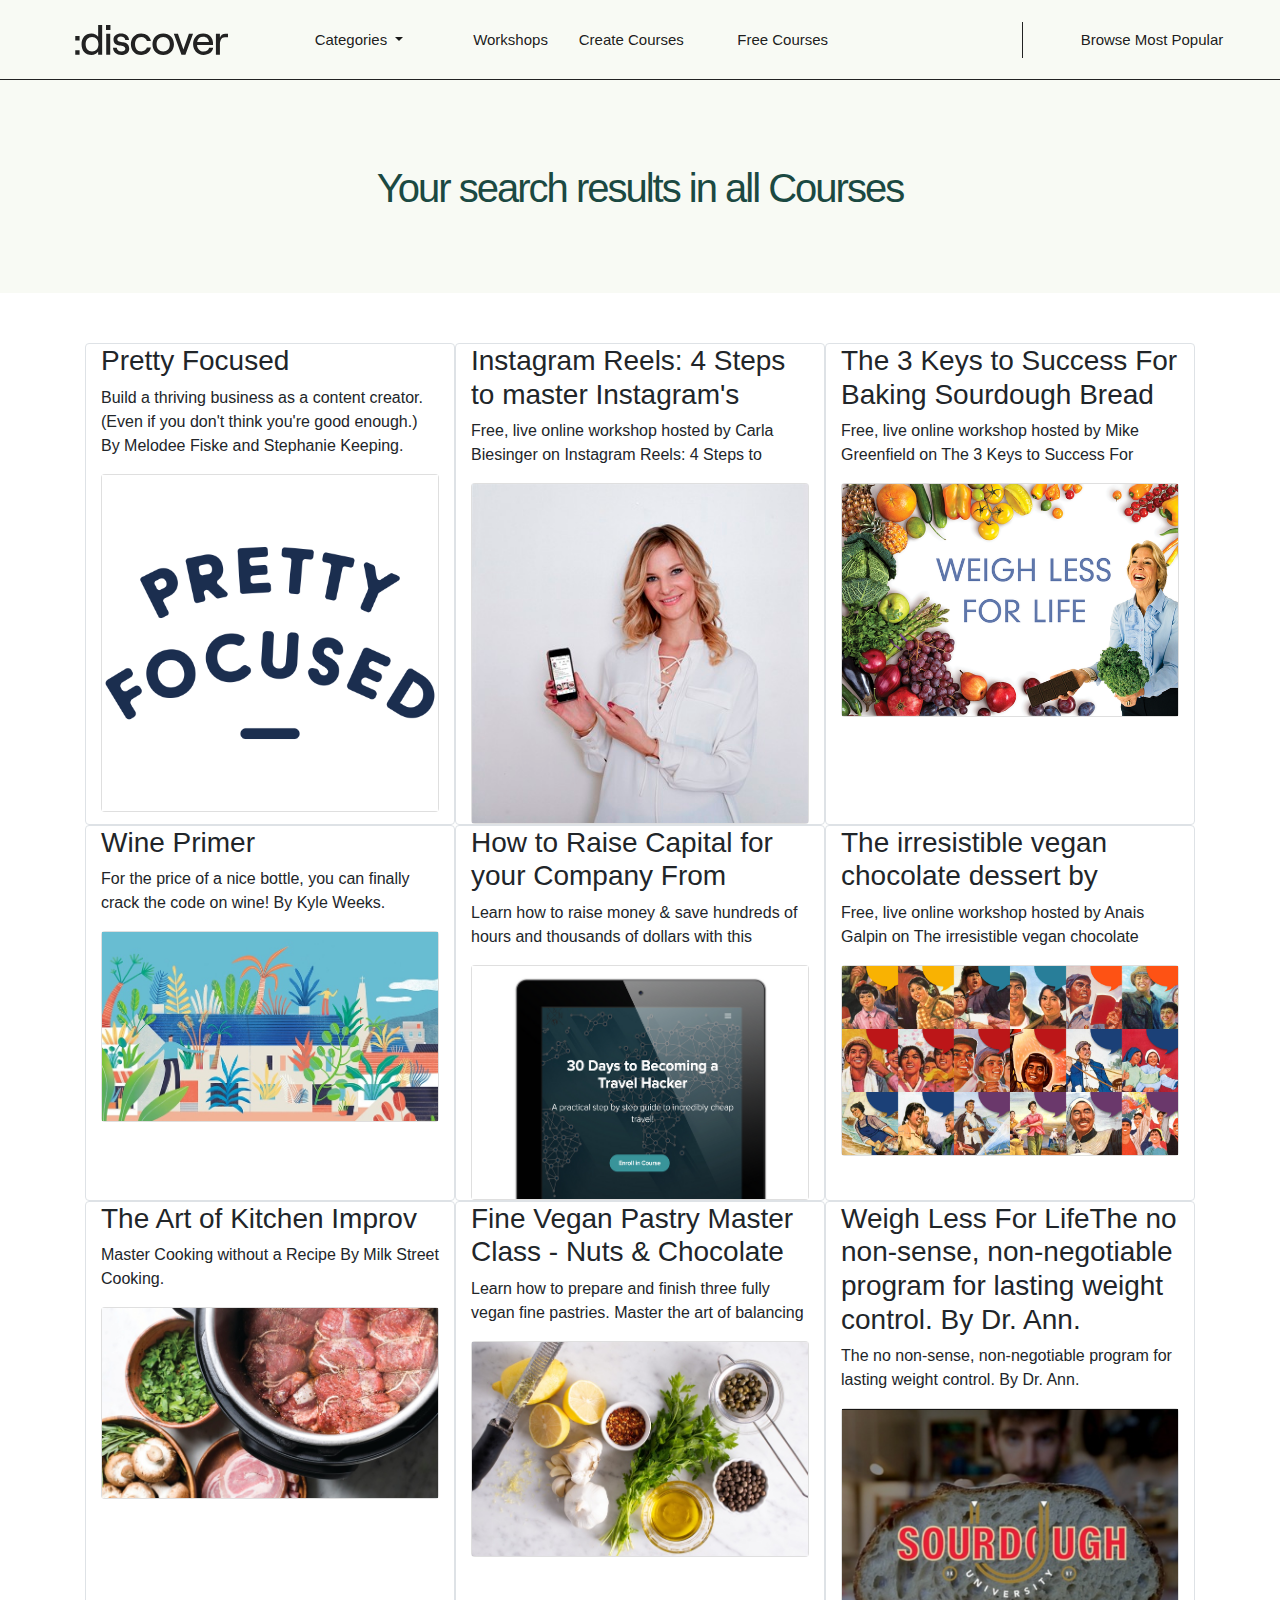
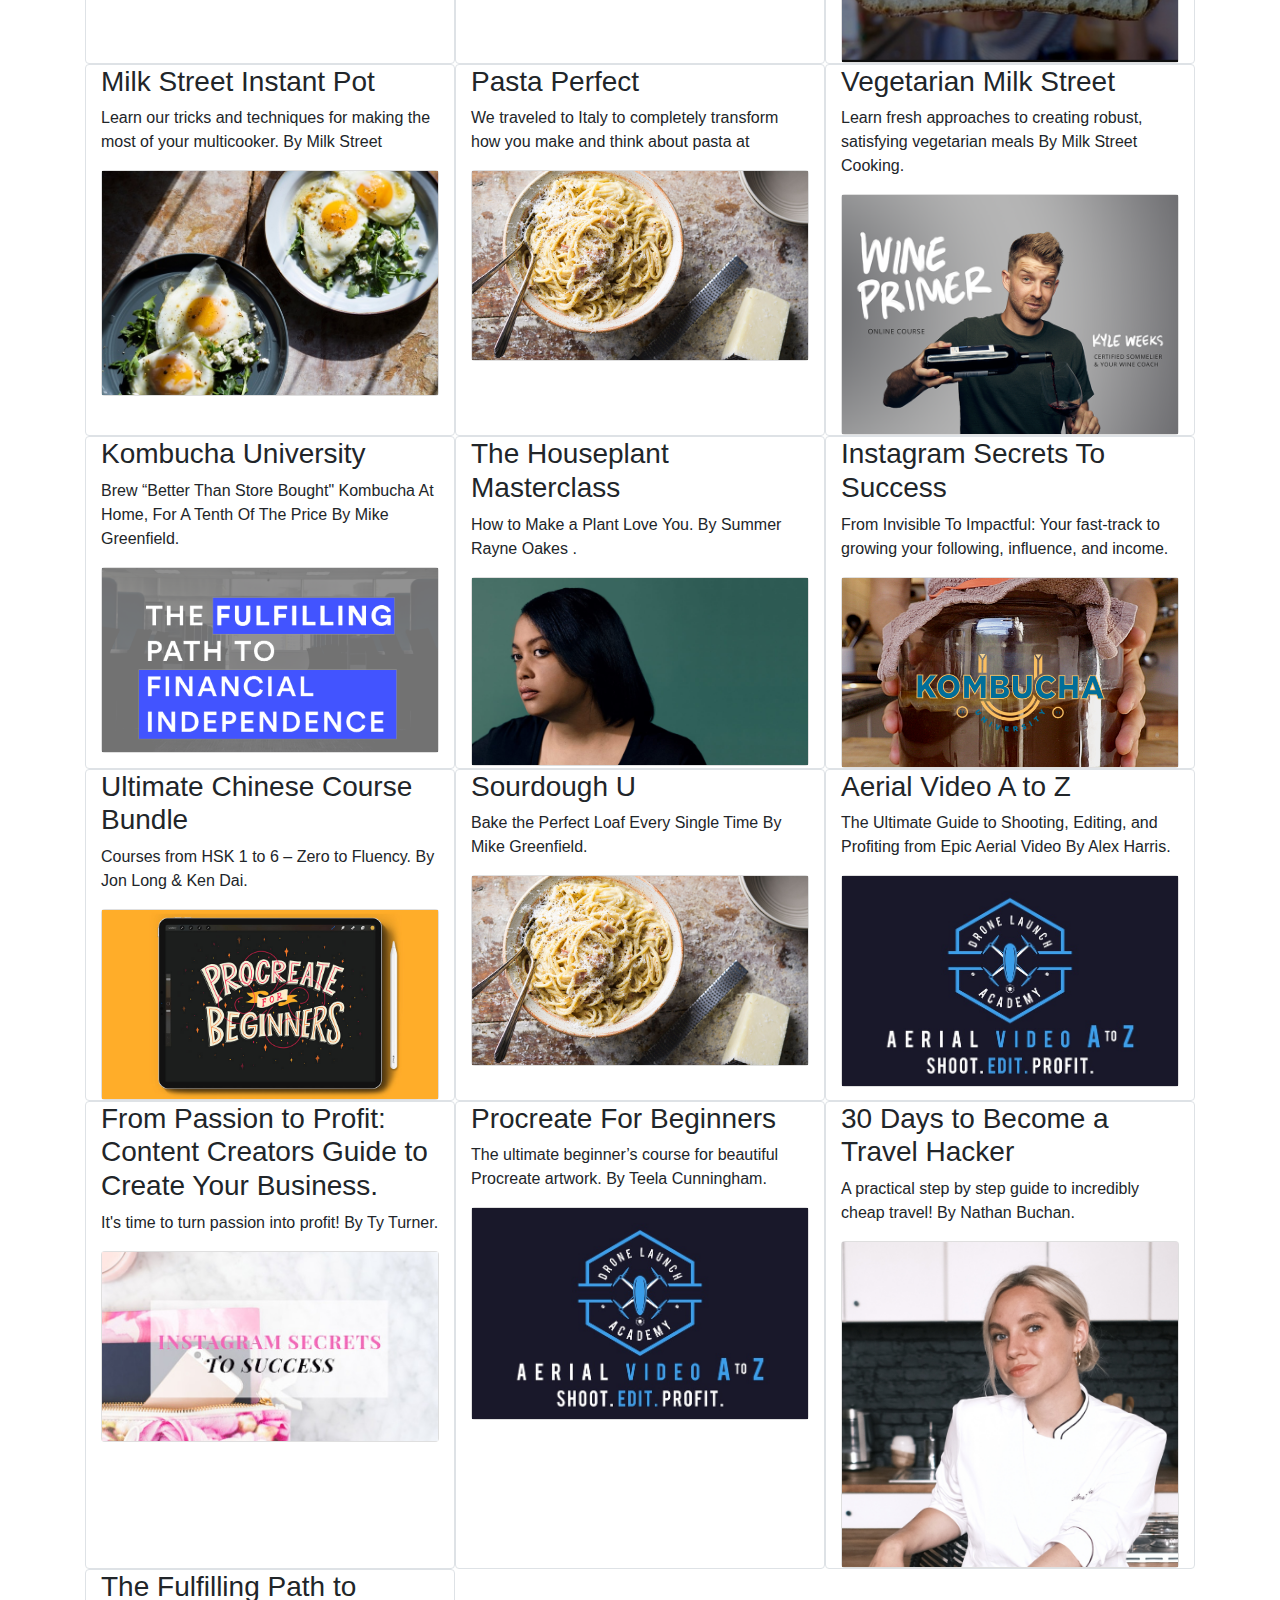
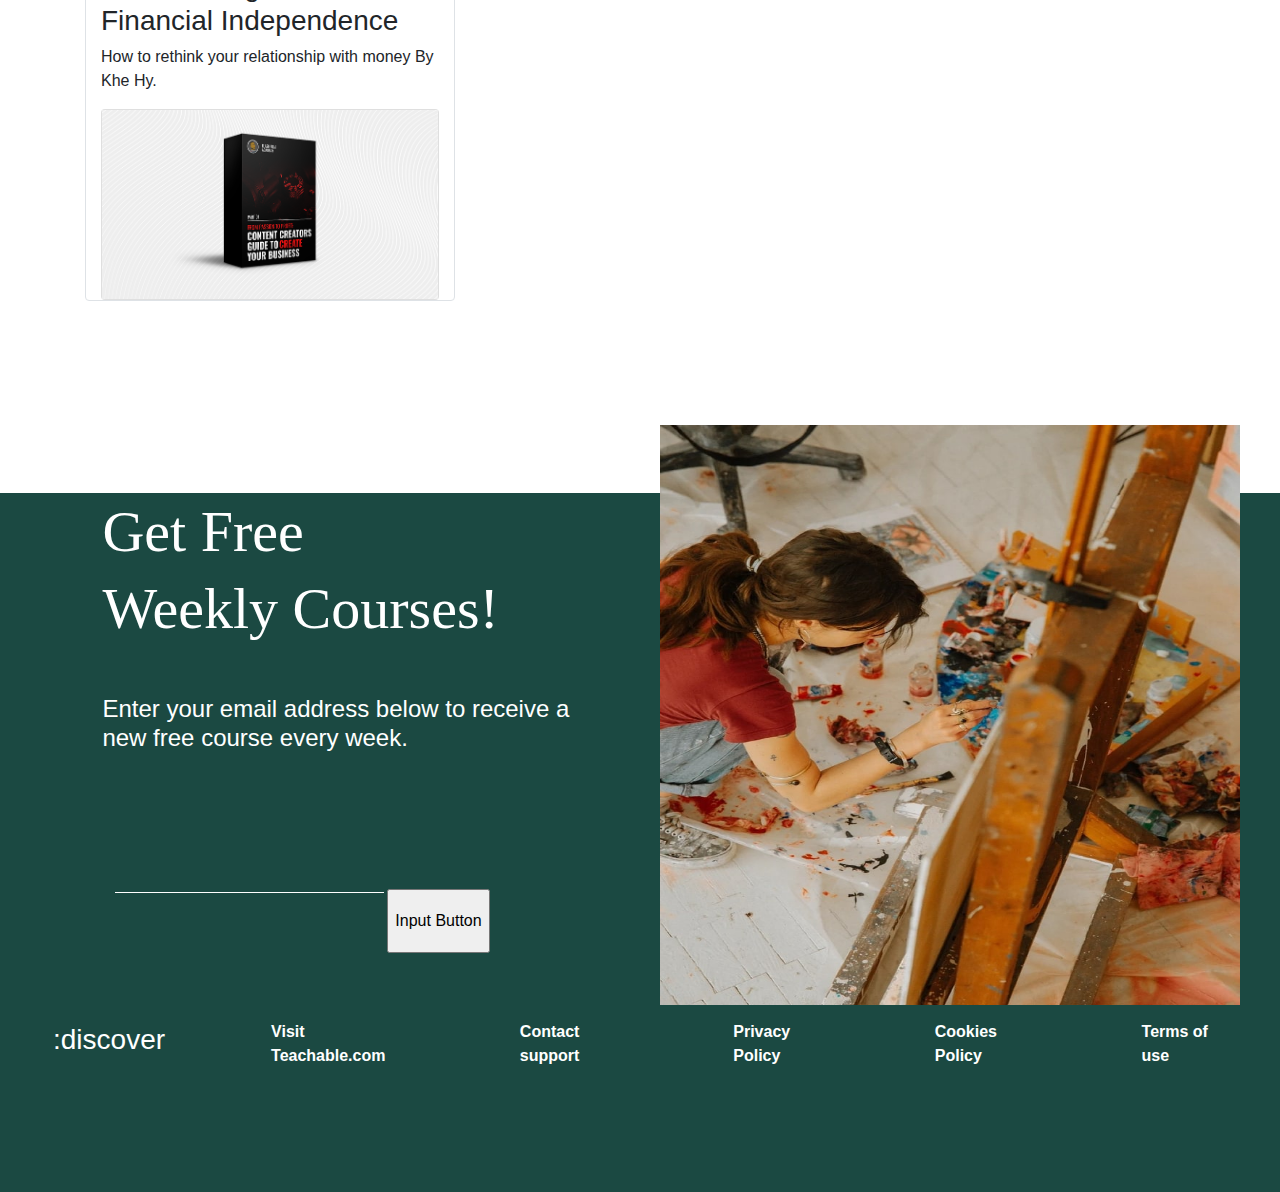
<file: index.html>
<!DOCTYPE html>
<html lang="en">

<head>
  <!-- Required meta tags -->
  <meta charset="utf-8" />
  <meta name="viewport" content="width=device-width, initial-scale=1, shrink-to-fit=no" />

  <!-- Bootstrap CSS -->
  <link rel="stylesheet" href="https://maxcdn.bootstrapcdn.com/bootstrap/4.0.0/css/bootstrap.min.css"
    integrity="sha384-Gn5384xqQ1aoWXA+058RXPxPg6fy4IWvTNh0E263XmFcJlSAwiGgFAW/dAiS6JXm" crossorigin="anonymous" />
  <link rel="preconnect" href="https://fonts.googleapis.com">
  <link rel="preconnect" href="https://fonts.gstatic.com" crossorigin>
  <link href="https://fonts.googleapis.com/css2?family=Noto+Serif&display=swap" rel="stylesheet">


  <title>Bilal Foof Website</title>

  <style >
    #navvv {
      font-size: 15px;
      line-height: 20px;
      position: fixed;
      left: 0px;
      top: 0px;
      right: 0px;
      z-index: 99999;
      width: 100%;
      height: 80px;
      padding-left: 60px;
      border-bottom: 1px solid #222;
      background-color: #f8faf4;
    }

    #leftside {
      border-left: 1px solid #222;
      padding-left: 50px;
    }

    .nav2 {
      height: 293px;
      background-color: #f8faf4;
      margin-bottom: 50px;
    }

    .heading {
      letter-spacing: -2px;
      margin-top: 120px;
      color: #1b4942;
      line-height: 40px;
      font-weight: 400;
      font-family: sans-serif;
      text-align: center;
    }
  </style>
</head>

<body>
  <div class="container-fluid">
    <div class="row">
      <nav class="navbar navbar-expand-lg navbar-light" id="navvv">
        <a class="navbar-brand col-lg-2" href="#">
          <img src="logo.svg" alt="" width="" height="30" />
        </a>
        <button class="navbar-toggler ml-auto" type="button" data-toggle="collapse" data-target="#navbarNavDropdown"
          aria-controls="navbarNavDropdown" aria-expanded="false" aria-label="Toggle navigation">
          <span class="navbar-toggler-icon"></span>
        </button>

        <div class="collapse navbar-collapse col-lg-10" id="navbarNavDropdown">
          <ul class="navbar-nav col-lg-8">
            <li class="nav-item dropdown active col-lg-3">
              <a class="nav-link dropdown-toggle" href="#" id="navbarDropdownMenuLink" data-toggle="dropdown"
                aria-haspopup="true" aria-expanded="false">
                Categories
              </a>
              <div class="dropdown-menu" aria-labelledby="navbarDropdownMenuLink">
                <a class="dropdown-item" href="#">Action</a>
                <a class="dropdown-item" href="#">Another action</a>
                <a class="dropdown-item" href="#">Something else here</a>
              </div>
            </li>
            <li class="nav-item active col-lg-2">
              <a class="nav-link" href="#"> Workshops</a>
            </li>
            <li class="nav-item active col-lg-3">
              <a class="nav-link" href="#">Create Courses</a>
            </li>
            <li class="nav-item active col-lg-3">
              <a class="nav-link" href="#">Free Courses </a>
            </li>
          </ul>
          <ul class="navbar-nav col-lg-3 ml-auto" id="leftside">
            <li class="nav-item active">
              <a class="nav-link">Browse Most Popular </a>
            </li>
          </ul>
        </div>
      </nav>
    </div>
  </div>

  <div class="nav2">
    <h1>.</h1>

    <h1 class="heading">Your search results in all Courses</h1>
  </div>

  <div class="courses row">
    <div class="container">
      <div class="container">
        <div class="row">
          <div class="col-lg-4 col-sm-6 col-md-6 border card">
            <h3>Pretty Focused</h3>
            <p>
              Build a thriving business as a content creator. (Even if you
              don't think you're good enough.) By Melodee Fiske and Stephanie
              Keeping.
            </p>
            <div class="card imaged">
              <image src="./images/603fed48d5368019b0bebcf7_8ef8368ac257-primarylogo_navy.jpg" class="bg-image"></image>
            </div>
          </div>
          <div class="col-lg-4 col-sm-6 col-md-6 border card">
            <h3>Instagram Reels: 4 Steps to master Instagram's</h3>
            <p>
              Free, live online workshop hosted by Carla Biesinger on
              Instagram Reels: 4 Steps to
            </p>
            <div class="card imaged">
              <image src="./images/5f6a5e73b5a44f4a0d4a29f7_IG Ad.jpg" class="bg-image"></image>
            </div>
          </div>
          <div class="col-lg-4 col-sm-6 col-md-6 border card">
            <h3>The 3 Keys to Success For Baking Sourdough Bread</h3>
            <p>
              Free, live online workshop hosted by Mike Greenfield on The 3
              Keys to Success For
            </p>
            <div class="card imaged">
              <image src="./images/5daa3c874a50f2fb19cb783b_weighlessforlife.png" class="bg-image"></image>
            </div>
          </div>
          <div class="col-lg-4 col-sm-6 col-md-6 border card">
            <h3>Wine Primer</h3>
            <p>
              For the price of a nice bottle, you can finally crack the code
              on wine! By Kyle Weeks.
            </p>
            <div class="card imaged">
              <image src="./images/5dab62c84a3d9c1576754f4c_houseplantmasterclass.jpg" class="bg-image"></image>
            </div>
          </div>
          <div class="col-lg-4 col-sm-6 col-md-6 border card">
            <h3>How to Raise Capital for your Company From</h3>
            <p>
              Learn how to raise money & save hundreds of hours and thousands
              of dollars with this
            </p>
            <div class="card imaged">
              <image src="./images/5db0a67874548d2ec5487ebe_30daystobecometravelhacker.png" class="bg-image"></image>
            </div>
          </div>
          <div class="col-lg-4 col-sm-6 col-md-6 border card">
            <h3>The irresistible vegan chocolate dessert by</h3>
            <p>
              Free, live online workshop hosted by Anais Galpin on The
              irresistible vegan chocolate
            </p>
            <div class="card imaged">
              <image src="./images/5db38c1aeebc29ee45e64529_chinesezerotohero.jpg" class="bg-image"></image>
            </div>
          </div>
          <div class="col-lg-4 col-sm-6 col-md-6 border card">
            <h3>The Art of Kitchen Improv</h3>
            <p>Master Cooking without a Recipe By Milk Street Cooking.</p>
            <div class="card imaged">
              <image src="./images/5e9a21c9279a99db074f27ad_thumbnail (1).jpg" class="bg-image"></image>
            </div>
          </div>
          <div class="col-lg-4 col-sm-6 col-md-6 border card">
            <h3>Fine Vegan Pastry Master Class - Nuts & Chocolate</h3>
            <p>
              Learn how to prepare and finish three fully vegan fine pastries.
              Master the art of balancing
            </p>
            <div class="card imaged">
              <img src="./images/5e9854b7629a8fddaa8f27ef_MS_11.20.19_60.jpg" alt=""></image>
            </div>
          </div>
          <div class="col-lg-4 col-sm-6 col-md-6 border card">
            <h3>
              Weigh Less For LifeThe no non-sense, non-negotiable program for
              lasting weight control. By Dr. Ann.
            </h3>
            <p>
              The no non-sense, non-negotiable program for lasting weight
              control. By Dr. Ann.
            </p>
            <div class="card imaged">
              <image src="./images/5e91c3f5961046755e7351a0_Screen Shot 2020-04-11 at 9.19.38 AM.png" class="bg-image">
              </image>
            </div>
          </div>
          <div class="col-lg-4 col-sm-6 col-md-6 border card">
            <h3>Milk Street Instant Pot</h3>
            <p>
              Learn our tricks and techniques for making the most of your
              multicooker. By Milk Street
            </p>
            <div class="card imaged">
              <image src="./images/5e99ab719c91d4580b5b1e24_01.25.19CPK-277.jpg" class="bg-image"></image>
            </div>
          </div>
          <div class="col-lg-4 col-sm-6 col-md-6 border card">
            <h3>Pasta Perfect</h3>
            <p>
              We traveled to Italy to completely transform how you make and
              think about pasta at
            </p>
            <div class="card imaged">
              <image src="./images/5f0dbd2e57fed856c19eb929_Pasta Perfect Sales Page Art-new (1).jpg" class="bg-image"></image>
            </div>
          </div>
          <div class="col-lg-4 col-sm-6 col-md-6 border card">
            <h3>Vegetarian Milk Street</h3>
            <p>
              Learn fresh approaches to creating robust, satisfying vegetarian
              meals By Milk Street Cooking.
            </p>
            <div class="card imaged">
              <image src="./images/5e93873a65892b151515be74_Screen Shot 2020-04-12 at 4.33.49 PM.png" class="bg-image">
              </image>
            </div>
          </div>
          <div class="col-lg-4 col-sm-6 col-md-6 border card">
            <h3>Kombucha University</h3>
            <p>
              Brew “Better Than Store Bought" Kombucha At Home, For A Tenth Of
              The Price By Mike Greenfield.
            </p>
            <div class="card imaged">
              <image src="./images/5eb09dfce436561323aa90b8_FFI_960.png" class="bg-image"></image>
            </div>
          </div>
          <div class="col-lg-4 col-sm-6 col-md-6 border card">
            <h3>The Houseplant Masterclass</h3>
            <p>How to Make a Plant Love You. By Summer Rayne Oakes .</p>
            <div class="card imaged">
              <image src="./images/5eb18a375e4d186b9dddf694_Screen Shot 2019-07-30 at 3.12.45 PM (1).png"
                class="bg-image"></image>
            </div>
          </div>
          <div class="col-lg-4 col-sm-6 col-md-6 border card">
            <h3>Instagram Secrets To Success</h3>
            <p>
              From Invisible To Impactful: Your fast-track to growing your
              following, influence, and income.
            </p>
            <div class="card imaged">
              <image src="./images/5ed15ecf5b6f4963d8997928_KombuchaU Logo Shot  (1).jpg" class="bg-image"></image>
            </div>
          </div>
          <div class="col-lg-4 col-sm-6 col-md-6 border card">
            <h3>Ultimate Chinese Course Bundle</h3>
            <p>
              Courses from HSK 1 to 6 – Zero to Fluency. By Jon Long & Ken
              Dai.
            </p>
            <div class="card imaged">
              <image src="./images/5ee93b8217ba40477016a5f1_Procreate-for-Beginners-course-thumbnail.jpg"
                class="bg-image"></image>
            </div>
          </div>
          <div class="col-lg-4 col-sm-6 col-md-6 border card">
            <h3>Sourdough U</h3>
            <p>Bake the Perfect Loaf Every Single Time By Mike Greenfield.</p>
            <div class="card imaged">
              <image src="./images/5f0dbd2e57fed856c19eb929_Pasta Perfect Sales Page Art-new (1).jpg" class="bg-image">
              </image>
            </div>
          </div>
          <div class="col-lg-4 col-sm-6 col-md-6 border card">
            <h3>Aerial Video A to Z</h3>
            <p>
              The Ultimate Guide to Shooting, Editing, and Profiting from Epic
              Aerial Video By Alex Harris.
            </p>
            <div class="card imaged">
              <image src="./images/5f233ca06e3484732e3f77e7_aerial video a to z logo.jpg" class="bg-image"></image>
            </div>
          </div>
          <div class="col-lg-4 col-sm-6 col-md-6 border card">
            <h3>
              From Passion to Profit: Content Creators Guide to Create Your
              Business.
            </h3>
            <p>It's time to turn passion into profit! By Ty Turner.</p>
            <div class="card imaged">
              <image src="./images/5f6a63faeafbe3a5fa18dadc_SALES PAGE 2.jpg" class="bg-image"></image>
            </div>
          </div>
          <div class="col-lg-4 col-sm-6 col-md-6 border card">
            <h3>Procreate For Beginners</h3>
            <p>
              The ultimate beginner’s course for beautiful Procreate artwork.
              By Teela Cunningham.
            </p>
            <div class="card imaged">
              <image src="./images/5f233ca06e3484732e3f77e7_aerial video a to z logo.jpg" class="bg-image"></image>
            </div>
          </div>
          <div class="col-lg-4 col-sm-6 col-md-6 border card">
            <h3>30 Days to Become a Travel Hacker</h3>
            <p>
              A practical step by step guide to incredibly cheap travel! By
              Nathan Buchan.
            </p>
            <div class="card imaged">
              <image src="./images/601d949967a939575672a6b2_anais.jpg" class="bg-image"></image>
            </div>
          </div>
          <div class="col-lg-4 col-sm-6 col-md-6 border card">
            <h3>The Fulfilling Path to Financial Independence</h3>
            <p>How to rethink your relationship with money By Khe Hy.</p>
            <div class="card imaged">
              <image src="./images/606f597b91dd420678319e55_ffa_create.png" class="bg-image"></image>
            </div>
          </div>
        </div>
      </div>
    </div>
  </div>

  <!-- Footer -->

  <div class="footer" style="
        background-color: #1b4942;
        width: 1349 rem;
        height: 699px;
        margin-top: 20%;
        color: white;
        margin-top:-15%;
      ">
    <div style="
          justify-content: space-between;
          margin: 30%;

          /* margin-bottom: 60%;
          /* margin-right:60% ; */
          /* padding-bottom: 40%; */ 
          /* font-size: 58px; */
          /* line-height: 77px; */
          /* font-weight: 300; */
        ">

      <div style="margin-right: 80px;
     margin-left:-55%;
     
     ">
        <h1 style="
font-family:reckless;font-size: 511%;padding-bottom: 40px;
    font-size: 58px;
    line-height: 77px;
    font-weight: 300;

">
          Get Free <br />
          Weekly Courses!
        </h1>
      </div>
      <h4 style=" margin-left:-55%">
        Enter your email address below to receive a <br />
        new free course every week.
      </h4>
      <!-- <h2>:discover</h2>
        <h5>Visit Teachable.com    Contact support</h5>
         -->


    </div>

    <div class="img">
      <img src="/images/image1.jpeg" alt="default image" style="height:580px; width:580px;margin-top: -870px;
        margin-left: 660px; " />
    </div>
    <div>
      <hr style="height:1px;border-width:0;background-color:white;margin-left: 9%; margin-right: 70%;margin-top: -21%;
        ">
      <div class="butt" style="
        color: #222;
        
        text-align: center;
        /* display: inline-block; */
        font-size: 16px;
        margin: 14px 6px;
        cursor: pointer;
        transition-duration: 0.4s;
      
        ">

        <input type="button" class="button" value="Input Button"
          style="margin-right: 403px;padding: 18px 6px;margin-top: -900%;">
      </div>
      <div>

        <style>
          table {
            font-family: arial, sans-serif;
            width: 100%;

          }

          td,
          th {

            text-align: centre;
            padding: 53px;

          }
        </style>

        <table>
          <tr>
            <th>
              <h3>:discover</h3>
            </th>
            <th>Visit Teachable.com</th>
            <th>Contact support</th>
            <th>Privacy Policy</th>
            <th>Cookies Policy</th>
            <th>Terms of use</th>
          </tr>

        </table>

      </div>
    </div>

  </div>

  <!-- Optional JavaScript
    <span class="input-group-text" id="">First and last name</span> -->
  <!-- jQuery first, then Popper.js, then Bootstrap JS -->
  <script src="https://code.jquery.com/jquery-3.2.1.slim.min.js"
    integrity="sha384-KJ3o2DKtIkvYIK3UENzmM7KCkRr/rE9/Qpg6aAZGJwFDMVNA/GpGFF93hXpG5KkN"
    crossorigin="anonymous"></script>
  <script src="https://cdnjs.cloudflare.com/ajax/libs/popper.js/1.12.9/umd/popper.min.js"
    integrity="sha384-ApNbgh9B+Y1QKtv3Rn7W3mgPxhU9K/ScQsAP7hUibX39j7fakFPskvXusvfa0b4Q"
    crossorigin="anonymous"></script>
  <script src="https://maxcdn.bootstrapcdn.com/bootstrap/4.0.0/js/bootstrap.min.js"
    integrity="sha384-JZR6Spejh4U02d8jOt6vLEHfe/JQGiRRSQQxSfFWpi1MquVdAyjUar5+76PVCmYl"
    crossorigin="anonymous"></script>
</body>

</html>
</file>
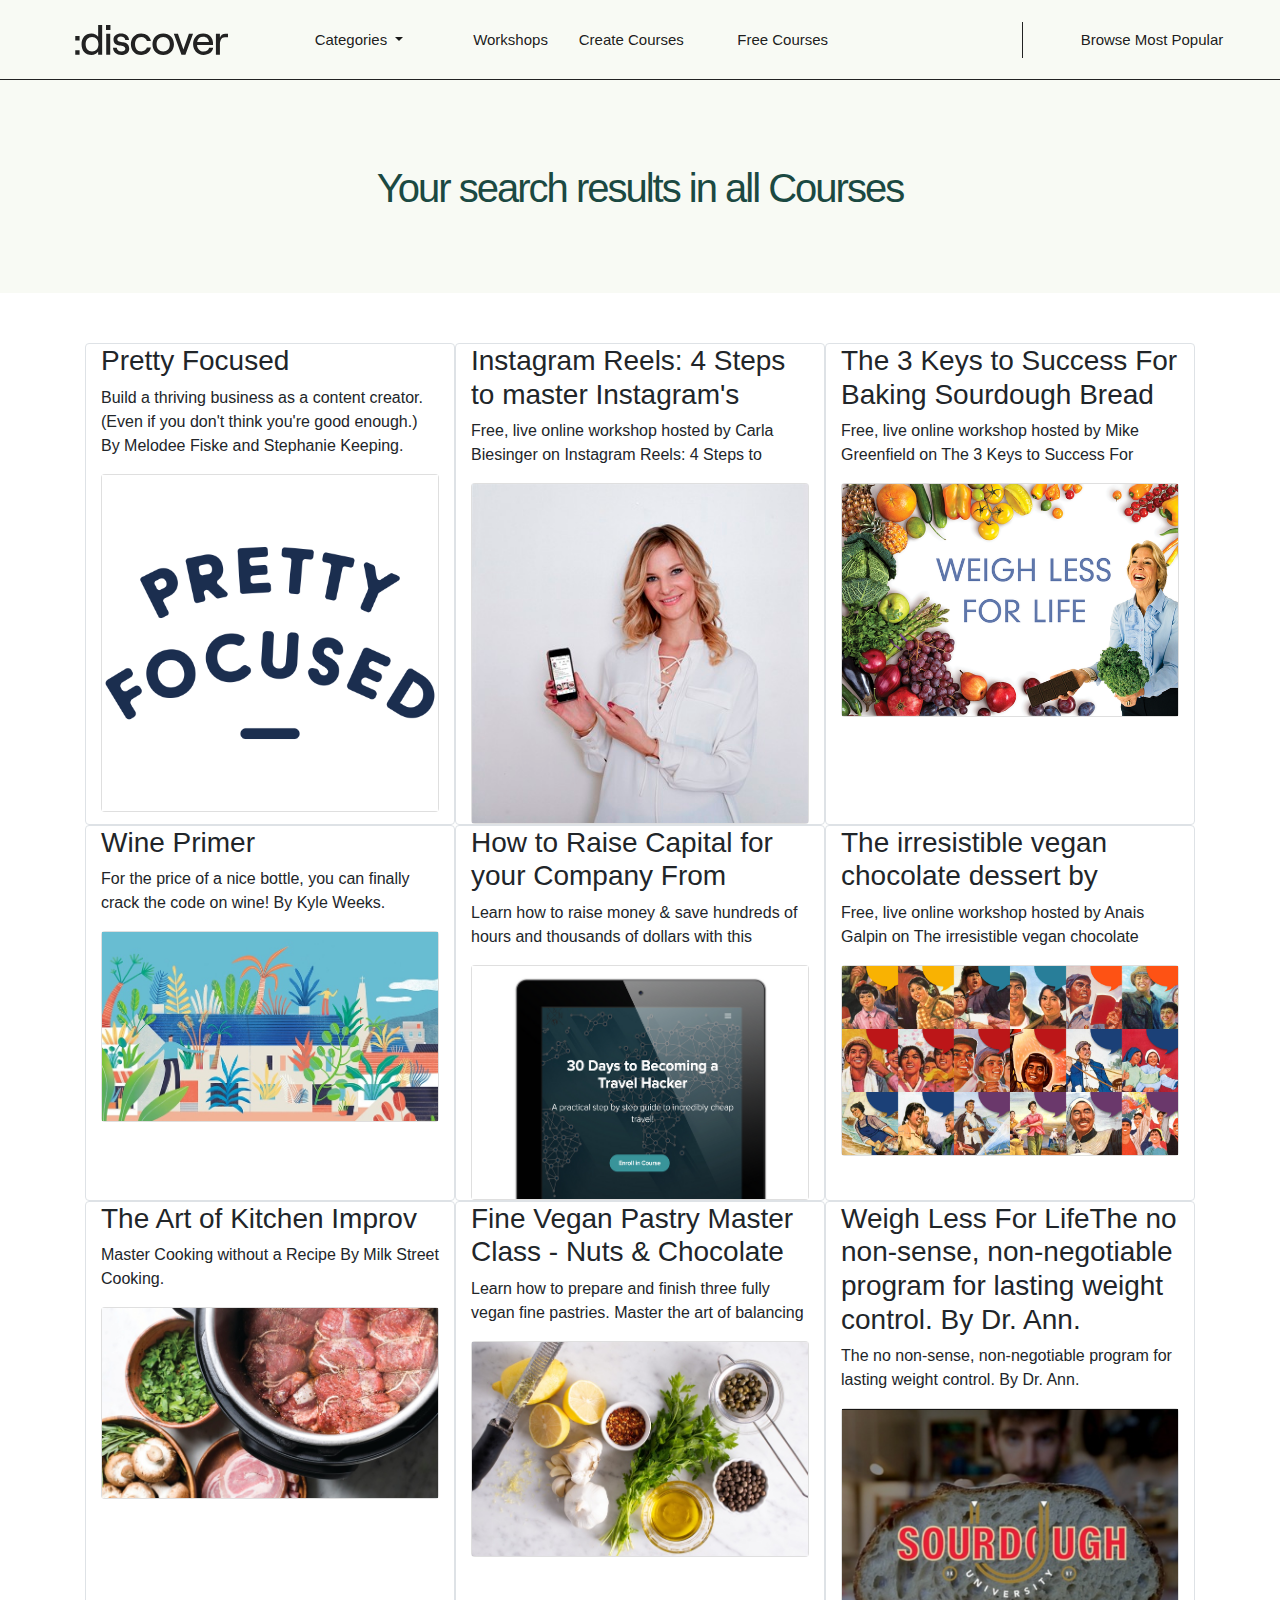
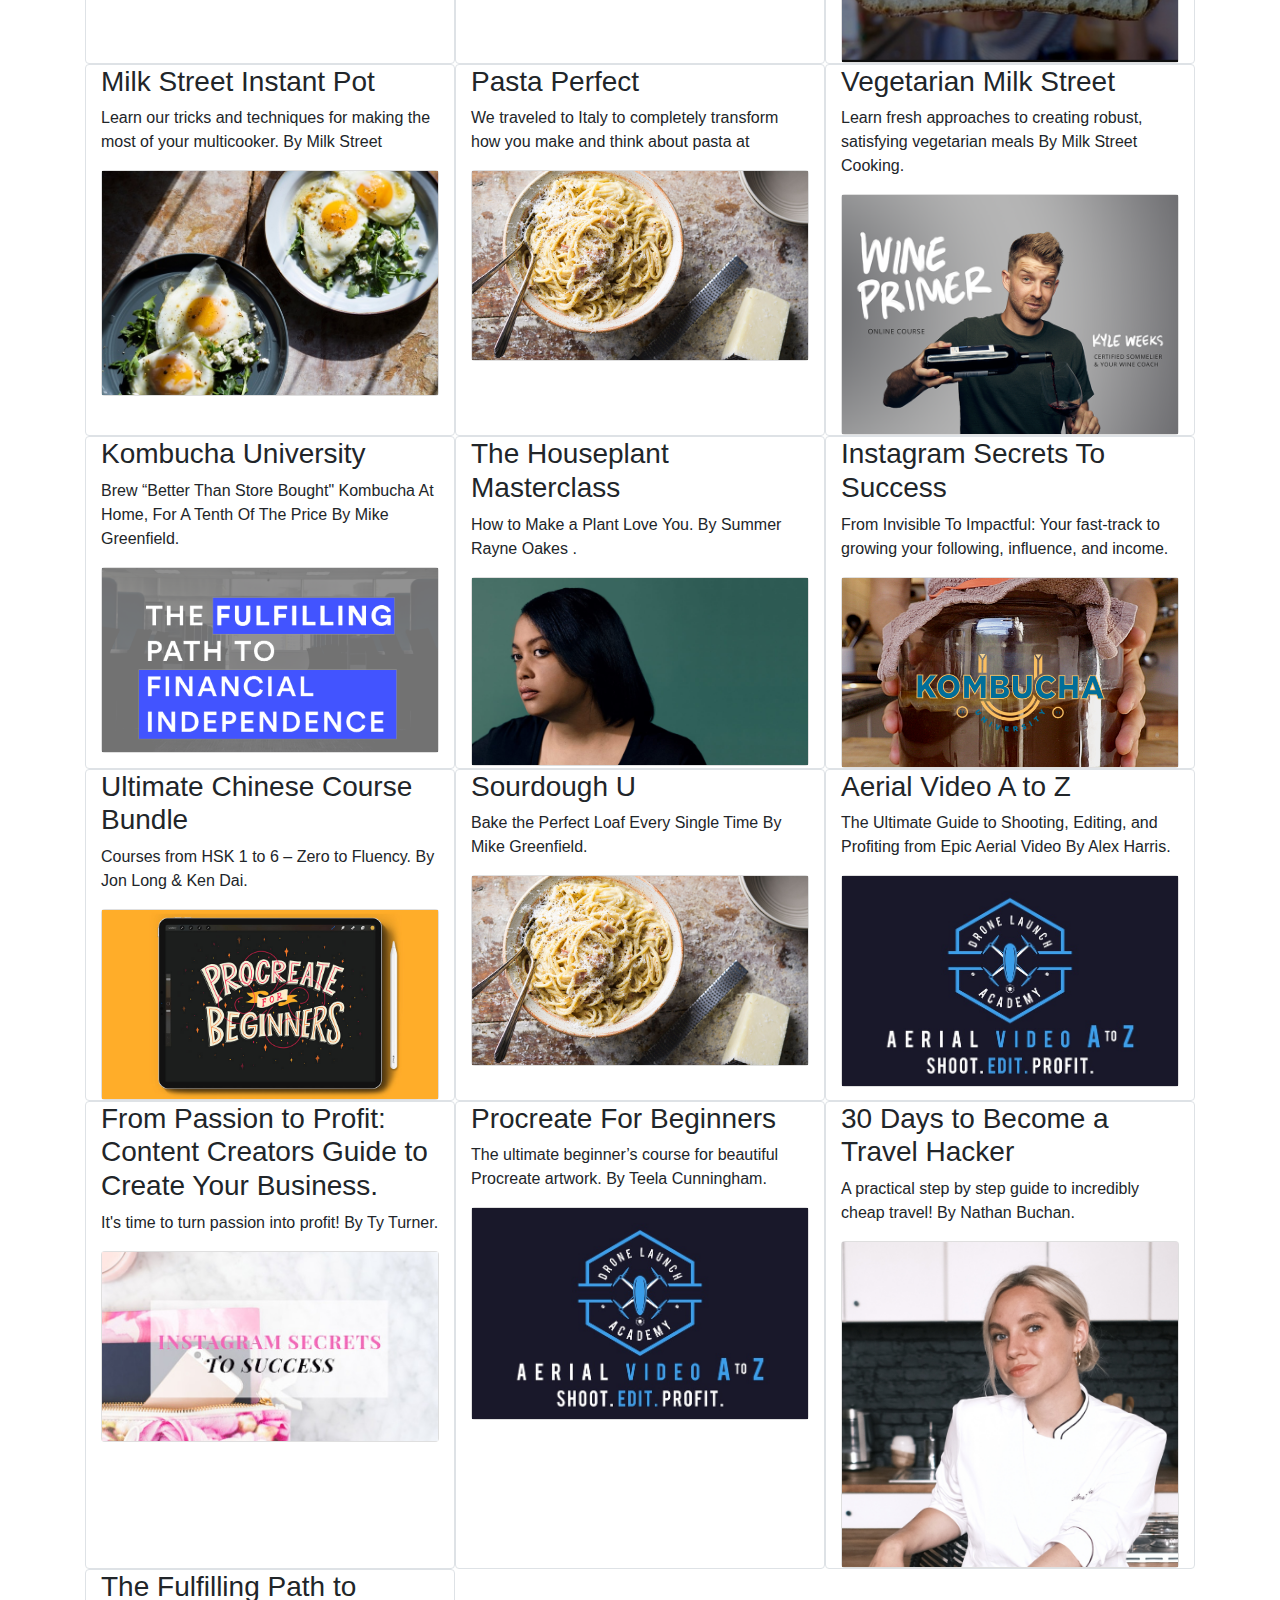
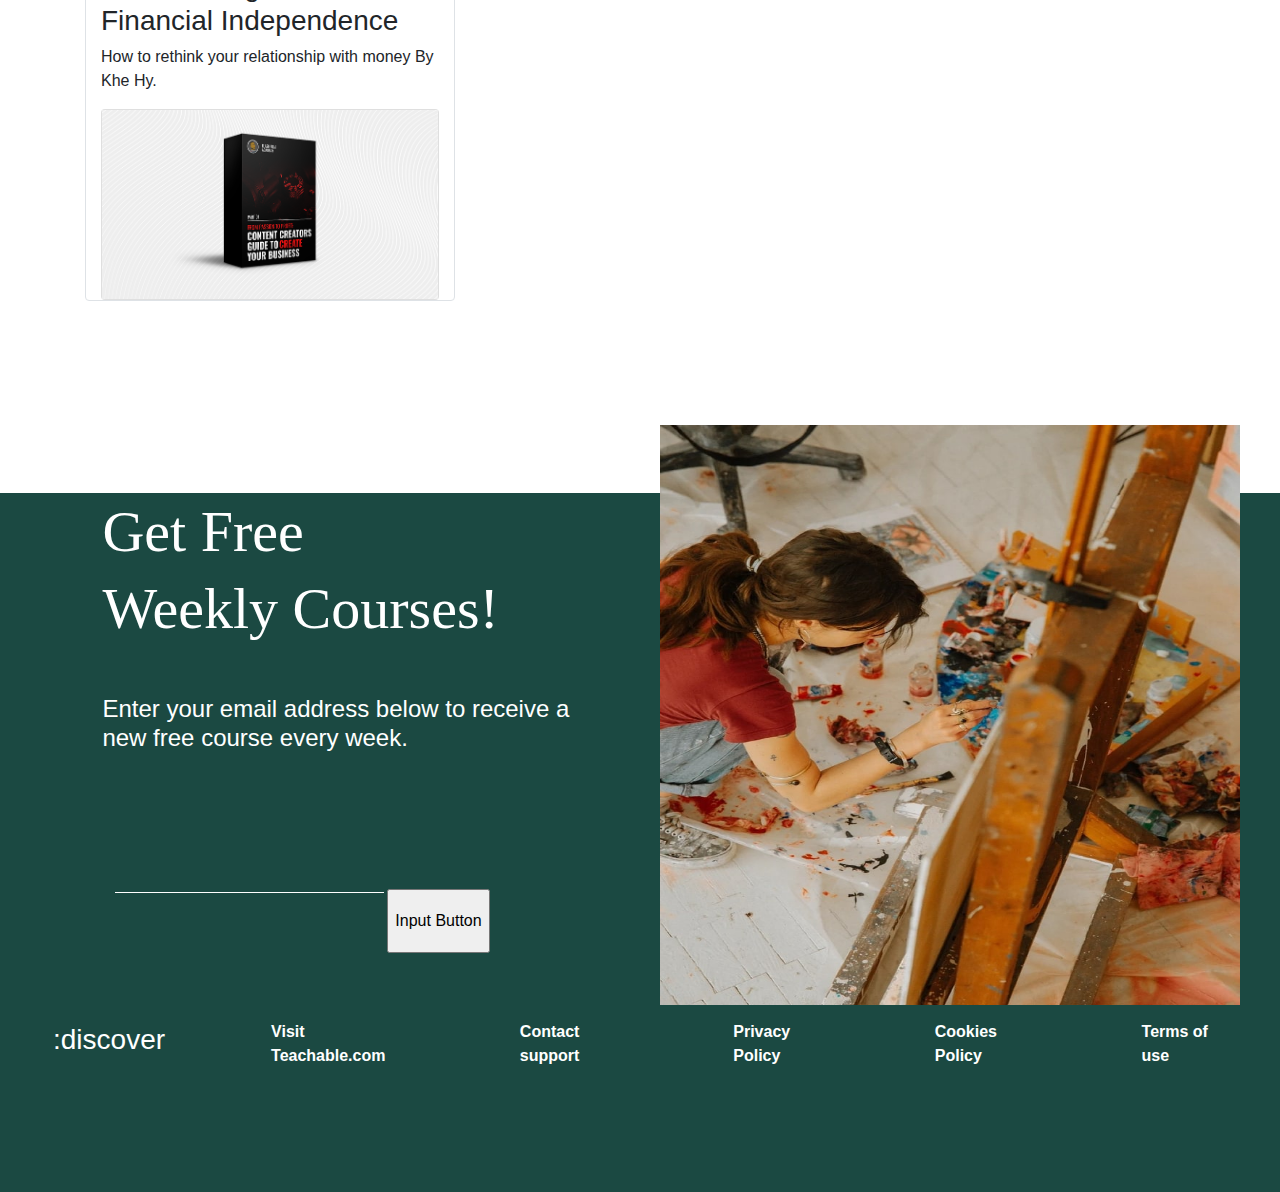
<file: content.html>
<!DOCTYPE html>
<html lang="en">

<head>
  <!-- Required meta tags -->
  <meta charset="utf-8" />
  <meta name="viewport" content="width=device-width, initial-scale=1, shrink-to-fit=no" />

  <!-- Bootstrap CSS -->
  <link rel="stylesheet" href="https://maxcdn.bootstrapcdn.com/bootstrap/4.0.0/css/bootstrap.min.css"
    integrity="sha384-Gn5384xqQ1aoWXA+058RXPxPg6fy4IWvTNh0E263XmFcJlSAwiGgFAW/dAiS6JXm" crossorigin="anonymous" />
  <link rel="preconnect" href="https://fonts.googleapis.com">
  <link rel="preconnect" href="https://fonts.gstatic.com" crossorigin>
  <link href="https://fonts.googleapis.com/css2?family=Noto+Serif&display=swap" rel="stylesheet">


  <title>Bilal Foof Website</title>

  <style>
    #navvv {
      font-size: 15px;
      line-height: 20px;
      position: fixed;
      left: 0px;
      top: 0px;
      right: 0px;
      z-index: 99999;
      width: 100%;
      height: 80px;
      padding-left: 60px;
      border-bottom: 1px solid #222;
      background-color: #f8faf4;
    }

    #leftside {
      border-left: 1px solid #222;
      padding-left: 50px;
    }

    .nav2 {
      height: 293px;
      background-color: #f8faf4;
      margin-bottom: 50px;
    }

    .heading {
      letter-spacing: -2px;
      margin-top: 120px;
      color: #1b4942;
      line-height: 40px;
      font-weight: 400;
      font-family: sans-serif;
      text-align: center;
    }
  </style>
</head>

<body>
  <div class="container-fluid">
    <div class="row">
      <nav class="navbar navbar-expand-lg navbar-light" id="navvv">
        <a class="navbar-brand col-lg-2" href="#">
          <img src="logo.svg" alt="" width="" height="30" />
        </a>
        <button class="navbar-toggler ml-auto" type="button" data-toggle="collapse" data-target="#navbarNavDropdown"
          aria-controls="navbarNavDropdown" aria-expanded="false" aria-label="Toggle navigation">
          <span class="navbar-toggler-icon"></span>
        </button>

        <div class="collapse navbar-collapse col-lg-10" id="navbarNavDropdown">
          <ul class="navbar-nav col-lg-8">
            <li class="nav-item dropdown active col-lg-3">
              <a class="nav-link dropdown-toggle" href="#" id="navbarDropdownMenuLink" data-toggle="dropdown"
                aria-haspopup="true" aria-expanded="false">
                Categories
              </a>
              <div class="dropdown-menu" aria-labelledby="navbarDropdownMenuLink">
                <a class="dropdown-item" href="#">Action</a>
                <a class="dropdown-item" href="#">Another action</a>
                <a class="dropdown-item" href="#">Something else here</a>
              </div>
            </li>
            <li class="nav-item active col-lg-2">
              <a class="nav-link" href="#"> Workshops</a>
            </li>
            <li class="nav-item active col-lg-3">
              <a class="nav-link" href="#">Create Courses</a>
            </li>
            <li class="nav-item active col-lg-3">
              <a class="nav-link" href="#">Free Courses </a>
            </li>
          </ul>
          <ul class="navbar-nav col-lg-3 ml-auto" id="leftside">
            <li class="nav-item active">
              <a class="nav-link">Browse Most Popular </a>
            </li>
          </ul>
        </div>
      </nav>
    </div>
  </div>

  <div class="nav2">
    <h1>.</h1>

    <h1 class="heading">Your search results in all Courses</h1>
  </div>

  <div class="courses row">
    <div class="container">
      <div class="container">
        <div class="row">
          <div class="col-lg-4 col-sm-6 col-md-6 border card">
            <h3>Pretty Focused</h3>
            <p>
              Build a thriving business as a content creator. (Even if you
              don't think you're good enough.) By Melodee Fiske and Stephanie
              Keeping.
            </p>
            <div class="card imaged">
              <image src="./images/603fed48d5368019b0bebcf7_8ef8368ac257-primarylogo_navy.jpg" class="bg-image"></image>
            </div>
          </div>
          <div class="col-lg-4 col-sm-6 col-md-6 border card">
            <h3>Instagram Reels: 4 Steps to master Instagram's</h3>
            <p>
              Free, live online workshop hosted by Carla Biesinger on
              Instagram Reels: 4 Steps to
            </p>
            <div class="card imaged">
              <image src="./images/5f6a5e73b5a44f4a0d4a29f7_IG Ad.jpg" class="bg-image"></image>
            </div>
          </div>
          <div class="col-lg-4 col-sm-6 col-md-6 border card">
            <h3>The 3 Keys to Success For Baking Sourdough Bread</h3>
            <p>
              Free, live online workshop hosted by Mike Greenfield on The 3
              Keys to Success For
            </p>
            <div class="card imaged">
              <image src="./images/5daa3c874a50f2fb19cb783b_weighlessforlife.png" class="bg-image"></image>
            </div>
          </div>
          <div class="col-lg-4 col-sm-6 col-md-6 border card">
            <h3>Wine Primer</h3>
            <p>
              For the price of a nice bottle, you can finally crack the code
              on wine! By Kyle Weeks.
            </p>
            <div class="card imaged">
              <image src="./images/5dab62c84a3d9c1576754f4c_houseplantmasterclass.jpg" class="bg-image"></image>
            </div>
          </div>
          <div class="col-lg-4 col-sm-6 col-md-6 border card">
            <h3>How to Raise Capital for your Company From</h3>
            <p>
              Learn how to raise money & save hundreds of hours and thousands
              of dollars with this
            </p>
            <div class="card imaged">
              <image src="./images/5db0a67874548d2ec5487ebe_30daystobecometravelhacker.png" class="bg-image"></image>
            </div>
          </div>
          <div class="col-lg-4 col-sm-6 col-md-6 border card">
            <h3>The irresistible vegan chocolate dessert by</h3>
            <p>
              Free, live online workshop hosted by Anais Galpin on The
              irresistible vegan chocolate
            </p>
            <div class="card imaged">
              <image src="./images/5db38c1aeebc29ee45e64529_chinesezerotohero.jpg" class="bg-image"></image>
            </div>
          </div>
          <div class="col-lg-4 col-sm-6 col-md-6 border card">
            <h3>The Art of Kitchen Improv</h3>
            <p>Master Cooking without a Recipe By Milk Street Cooking.</p>
            <div class="card imaged">
              <image src="./images/5e9a21c9279a99db074f27ad_thumbnail (1).jpg" class="bg-image"></image>
            </div>
          </div>
          <div class="col-lg-4 col-sm-6 col-md-6 border card">
            <h3>Fine Vegan Pastry Master Class - Nuts & Chocolate</h3>
            <p>
              Learn how to prepare and finish three fully vegan fine pastries.
              Master the art of balancing
            </p>
            <div class="card imaged">
              <img src="./images/5e9854b7629a8fddaa8f27ef_MS_11.20.19_60.jpg" alt=""></image>
            </div>
          </div>
          <div class="col-lg-4 col-sm-6 col-md-6 border card">
            <h3>
              Weigh Less For LifeThe no non-sense, non-negotiable program for
              lasting weight control. By Dr. Ann.
            </h3>
            <p>
              The no non-sense, non-negotiable program for lasting weight
              control. By Dr. Ann.
            </p>
            <div class="card imaged">
              <image src="./images/5e91c3f5961046755e7351a0_Screen Shot 2020-04-11 at 9.19.38 AM.png" class="bg-image">
              </image>
            </div>
          </div>
          <div class="col-lg-4 col-sm-6 col-md-6 border card">
            <h3>Milk Street Instant Pot</h3>
            <p>
              Learn our tricks and techniques for making the most of your
              multicooker. By Milk Street
            </p>
            <div class="card imaged">
              <image src="./images/5e99ab719c91d4580b5b1e24_01.25.19CPK-277.jpg" class="bg-image"></image>
            </div>
          </div>
          <div class="col-lg-4 col-sm-6 col-md-6 border card">
            <h3>Pasta Perfect</h3>
            <p>
              We traveled to Italy to completely transform how you make and
              think about pasta at
            </p>
            <div class="card imaged">
              <image src="./images/5f0dbd2e57fed856c19eb929_Pasta Perfect Sales Page Art-new (1).jpg" class="bg-image"></image>
            </div>
          </div>
          <div class="col-lg-4 col-sm-6 col-md-6 border card">
            <h3>Vegetarian Milk Street</h3>
            <p>
              Learn fresh approaches to creating robust, satisfying vegetarian
              meals By Milk Street Cooking.
            </p>
            <div class="card imaged">
              <image src="./images/5e93873a65892b151515be74_Screen Shot 2020-04-12 at 4.33.49 PM.png" class="bg-image">
              </image>
            </div>
          </div>
          <div class="col-lg-4 col-sm-6 col-md-6 border card">
            <h3>Kombucha University</h3>
            <p>
              Brew “Better Than Store Bought" Kombucha At Home, For A Tenth Of
              The Price By Mike Greenfield.
            </p>
            <div class="card imaged">
              <image src="./images/5eb09dfce436561323aa90b8_FFI_960.png" class="bg-image"></image>
            </div>
          </div>
          <div class="col-lg-4 col-sm-6 col-md-6 border card">
            <h3>The Houseplant Masterclass</h3>
            <p>How to Make a Plant Love You. By Summer Rayne Oakes .</p>
            <div class="card imaged">
              <image src="./images/5eb18a375e4d186b9dddf694_Screen Shot 2019-07-30 at 3.12.45 PM (1).png"
                class="bg-image"></image>
            </div>
          </div>
          <div class="col-lg-4 col-sm-6 col-md-6 border card">
            <h3>Instagram Secrets To Success</h3>
            <p>
              From Invisible To Impactful: Your fast-track to growing your
              following, influence, and income.
            </p>
            <div class="card imaged">
              <image src="./images/5ed15ecf5b6f4963d8997928_KombuchaU Logo Shot  (1).jpg" class="bg-image"></image>
            </div>
          </div>
          <div class="col-lg-4 col-sm-6 col-md-6 border card">
            <h3>Ultimate Chinese Course Bundle</h3>
            <p>
              Courses from HSK 1 to 6 – Zero to Fluency. By Jon Long & Ken
              Dai.
            </p>
            <div class="card imaged">
              <image src="./images/5ee93b8217ba40477016a5f1_Procreate-for-Beginners-course-thumbnail.jpg"
                class="bg-image"></image>
            </div>
          </div>
          <div class="col-lg-4 col-sm-6 col-md-6 border card">
            <h3>Sourdough U</h3>
            <p>Bake the Perfect Loaf Every Single Time By Mike Greenfield.</p>
            <div class="card imaged">
              <image src="./images/5f0dbd2e57fed856c19eb929_Pasta Perfect Sales Page Art-new (1).jpg" class="bg-image">
              </image>
            </div>
          </div>
          <div class="col-lg-4 col-sm-6 col-md-6 border card">
            <h3>Aerial Video A to Z</h3>
            <p>
              The Ultimate Guide to Shooting, Editing, and Profiting from Epic
              Aerial Video By Alex Harris.
            </p>
            <div class="card imaged">
              <image src="./images/5f233ca06e3484732e3f77e7_aerial video a to z logo.jpg" class="bg-image"></image>
            </div>
          </div>
          <div class="col-lg-4 col-sm-6 col-md-6 border card">
            <h3>
              From Passion to Profit: Content Creators Guide to Create Your
              Business.
            </h3>
            <p>It's time to turn passion into profit! By Ty Turner.</p>
            <div class="card imaged">
              <image src="./images/5f6a63faeafbe3a5fa18dadc_SALES PAGE 2.jpg" class="bg-image"></image>
            </div>
          </div>
          <div class="col-lg-4 col-sm-6 col-md-6 border card">
            <h3>Procreate For Beginners</h3>
            <p>
              The ultimate beginner’s course for beautiful Procreate artwork.
              By Teela Cunningham.
            </p>
            <div class="card imaged">
              <image src="./images/5f233ca06e3484732e3f77e7_aerial video a to z logo.jpg" class="bg-image"></image>
            </div>
          </div>
          <div class="col-lg-4 col-sm-6 col-md-6 border card">
            <h3>30 Days to Become a Travel Hacker</h3>
            <p>
              A practical step by step guide to incredibly cheap travel! By
              Nathan Buchan.
            </p>
            <div class="card imaged">
              <image src="./images/601d949967a939575672a6b2_anais.jpg" class="bg-image"></image>
            </div>
          </div>
          <div class="col-lg-4 col-sm-6 col-md-6 border card">
            <h3>The Fulfilling Path to Financial Independence</h3>
            <p>How to rethink your relationship with money By Khe Hy.</p>
            <div class="card imaged">
              <image src="./images/606f597b91dd420678319e55_ffa_create.png" class="bg-image"></image>
            </div>
          </div>
        </div>
      </div>
    </div>
  </div>

  <!-- Footer -->

  <div class="footer" style="
        background-color: #1b4942;
        width: 1349 rem;
        height: 699px;
        margin-top: 20%;
        color: white;
        margin-top:-15%;
      ">
    <div style="
          justify-content: space-between;
          margin: 30%;

          /* margin-bottom: 60%;
          /* margin-right:60% ; */
          /* padding-bottom: 40%; */ 
          /* font-size: 58px; */
          /* line-height: 77px; */
          /* font-weight: 300; */
        ">

      <div style="margin-right: 80px;
     margin-left:-55%;
     
     ">
        <h1 style="
font-family:reckless;font-size: 511%;padding-bottom: 40px;
    font-size: 58px;
    line-height: 77px;
    font-weight: 300;

">
          Get Free <br />
          Weekly Courses!
        </h1>
      </div>
      <h4 style=" margin-left:-55%">
        Enter your email address below to receive a <br />
        new free course every week.
      </h4>
      <!-- <h2>:discover</h2>
        <h5>Visit Teachable.com    Contact support</h5>
         -->


    </div>

    <div class="img">
      <img src="/images/image1.jpeg" alt="default image" style="height:580px; width:580px;margin-top: -870px;
        margin-left: 660px; " />
    </div>
    <div>
      <hr style="height:1px;border-width:0;background-color:white;margin-left: 9%; margin-right: 70%;margin-top: -21%;
        ">
      <div class="butt" style="
        color: #222;
        
        text-align: center;
        /* display: inline-block; */
        font-size: 16px;
        margin: 14px 6px;
        cursor: pointer;
        transition-duration: 0.4s;
      
        ">

        <input type="button" class="button" value="Input Button"
          style="margin-right: 403px;padding: 18px 6px;margin-top: -900%;">
      </div>
      <div>

        <style>
          table {
            font-family: arial, sans-serif;
            width: 100%;

          }

          td,
          th {

            text-align: centre;
            padding: 53px;

          }
        </style>

        <table>
          <tr>
            <th>
              <h3>:discover</h3>
            </th>
            <th>Visit Teachable.com</th>
            <th>Contact support</th>
            <th>Privacy Policy</th>
            <th>Cookies Policy</th>
            <th>Terms of use</th>
          </tr>

        </table>

      </div>
    </div>

  </div>

  <!-- Optional JavaScript
    <span class="input-group-text" id="">First and last name</span> -->
  <!-- jQuery first, then Popper.js, then Bootstrap JS -->
  <script src="https://code.jquery.com/jquery-3.2.1.slim.min.js"
    integrity="sha384-KJ3o2DKtIkvYIK3UENzmM7KCkRr/rE9/Qpg6aAZGJwFDMVNA/GpGFF93hXpG5KkN"
    crossorigin="anonymous"></script>
  <script src="https://cdnjs.cloudflare.com/ajax/libs/popper.js/1.12.9/umd/popper.min.js"
    integrity="sha384-ApNbgh9B+Y1QKtv3Rn7W3mgPxhU9K/ScQsAP7hUibX39j7fakFPskvXusvfa0b4Q"
    crossorigin="anonymous"></script>
  <script src="https://maxcdn.bootstrapcdn.com/bootstrap/4.0.0/js/bootstrap.min.js"
    integrity="sha384-JZR6Spejh4U02d8jOt6vLEHfe/JQGiRRSQQxSfFWpi1MquVdAyjUar5+76PVCmYl"
    crossorigin="anonymous"></script>
</body>

</html>
</file>
